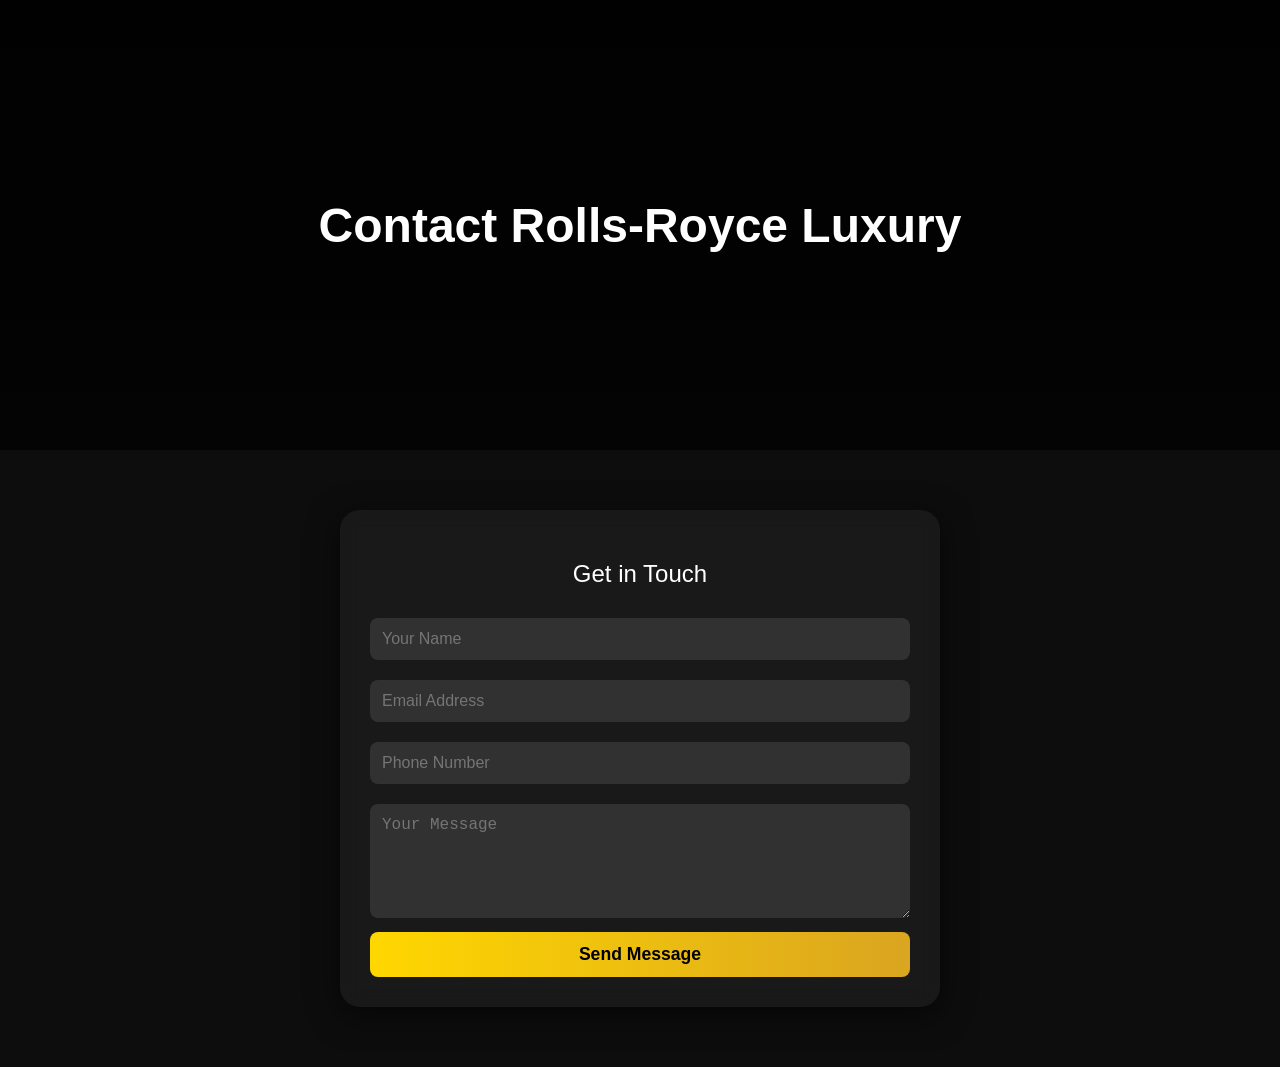
<file: contact.html>
<!DOCTYPE html>
<html lang="en">
<head>
  <meta charset="UTF-8">
  <meta name="viewport" content="width=device-width, initial-scale=1.0">
  <title>Contact Us - Rolls Royce</title>
  <link rel="stylesheet" href="style.css">
  <style>
    /* Banner */
    .contact-banner {
      background: url('https://images.pexels.com/photos/5046305/pexels-photo-5046305.jpeg') no-repeat center center/cover;
      height: 50vh;
      display: flex;
      justify-content: center;
      align-items: center;
      color: white;
      text-align: center;
      position: relative;
    }
    .contact-banner::after {
      content: '';
      position: absolute;
      top: 0; left: 0; right: 0; bottom: 0;
      background: rgba(0,0,0,0.4);
    }
    .contact-banner h1 {
      font-size: 3rem;
      z-index: 1;
      animation: fadeDown 1s ease-out;
    }

    /* Form Section */
    .contact-section {
      background: #0d0d0d;
      padding: 60px 20px;
      display: flex;
      justify-content: center;
    }
    .contact-form {
      background: rgba(255,255,255,0.05);
      backdrop-filter: blur(10px);
      border-radius: 20px;
      padding: 30px;
      max-width: 600px;
      width: 100%;
      box-shadow: 0 8px 32px rgba(0,0,0,0.6);
      color: white;
      animation: fadeUp 1s ease-out;
    }
    .contact-form h2 {
      text-align: center;
      margin-bottom: 20px;
      font-weight: 500;
    }
    .contact-form input,
    .contact-form textarea {
      width: 100%;
      padding: 12px;
      margin: 10px 0;
      border: none;
      border-radius: 8px;
      background: rgba(255,255,255,0.1);
      color: white;
      font-size: 1rem;
    }
    .contact-form input:focus,
    .contact-form textarea:focus {
      outline: none;
      background: rgba(255,255,255,0.15);
    }
    .contact-form button {
      width: 100%;
      padding: 12px;
      border: none;
      background: linear-gradient(90deg, gold, goldenrod);
      color: black;
      font-weight: bold;
      font-size: 1.1rem;
      border-radius: 8px;
      cursor: pointer;
      transition: transform 0.2s ease;
    }
    .contact-form button:hover {
      transform: scale(1.05);
    }

    /* Animations */
    @keyframes fadeUp {
      from { transform: translateY(40px); opacity: 0; }
      to { transform: translateY(0); opacity: 1; }
    }
    @keyframes fadeDown {
      from { transform: translateY(-40px); opacity: 0; }
      to { transform: translateY(0); opacity: 1; }
    }
  </style>
</head>
<body>

  <!-- Banner -->
  <div class="contact-banner">
    <h1>Contact Rolls-Royce Luxury</h1>
  </div>

  <!-- Contact Form -->
  <section class="contact-section">
    <form class="contact-form">
      <h2>Get in Touch</h2>
      <input type="text" placeholder="Your Name" required>
      <input type="email" placeholder="Email Address" required>
      <input type="tel" placeholder="Phone Number">
      <textarea rows="5" placeholder="Your Message"></textarea>
      <button type="submit">Send Message</button>
    </form>
  </section>

</body>
</html>
</file>
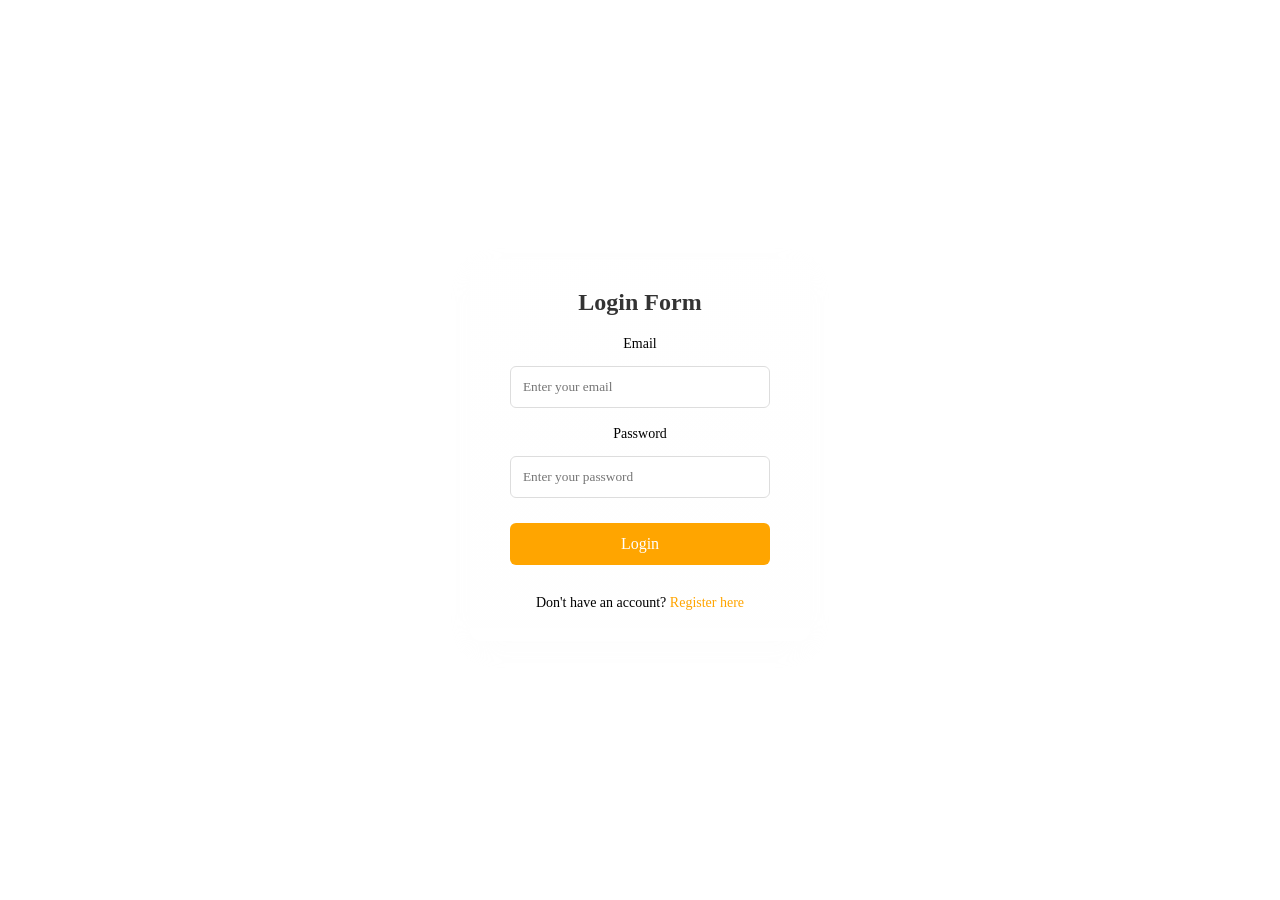
<file: login.html>
<!DOCTYPE html>
<html lang="en">
<head>
  <meta charset="UTF-8" />
  <meta name="viewport" content="width=device-width, initial-scale=1.0" />
  <title>Login - Rolls-Royce</title>
  <link href="style.css" rel="stylesheet">
</head>
<style>  
* {
  box-sizing: border-box;
  margin: 0;
  padding: 0;
  font-family:Georgia, 'Times New Roman', Times, serif;
}

body {
  background-image: url('https://images.pexels.com/photos/3764984/pexels-photo-3764984.jpeg');  /* Local path */
  background-size: cover;
  background-position: center;
  background-repeat: no-repeat;
  position: relative;
  min-height: 100vh;
  display: flex;
  justify-content: center;
  align-items: center;
  backdrop-filter: blur(0px);
}

.card {
  background-color: rgba(255, 255, 255, 0.9);
  padding: 30px 40px;
  border-radius: 12px;
  box-shadow: 0 8px 30px rgba(245, 244, 244, 0.2);
  max-width: 400px;
  width: 100%;
  text-align: center;
}

h2 {
  color:#333;
  margin-bottom: 20px;
  align-items: center;
}

label {
  color: black;
  font-size: 14px;
  margin: 8px 0 4px;
  display: block;
}


input {
  width: 100%;
  padding: 12px;
  margin: 10px 0;
  border: 1px solid #ddd;
  border-radius: 6px;
}

input:focus {
  background: rgba(255,255,255,0.2);
  box-shadow: 0 0 10px rgba(255,165,0,0.6);
}

button {
  background-color: orange;
  color: white;
  padding: 12px;
  width: 100%;
  border: none;
  margin-top: 15px;
  border-radius: 6px;
  font-size: 16px;
  cursor: pointer;
}
  button:hover {
  background-color: darkorange;
}

.register-link {
      margin-top: 15px;
      text-align: center;
      font-size: 14px;
      color:black;
}
.register-link a {
      color: orange;
      text-decoration: none;
      font-weight: 500;
}

.register-link a:hover {
  text-decoration: underline;
}


a:hover {
  color: orange;
}

a {
  display: inline-block;
  margin-top: 15px;
  color: #333;
  text-decoration: underline;
}
.login-container {
  display: flex;
  justify-content: center;
  align-items: center;
  width: 100%;
}
</style>
<body class="login-body">
  <div class="login-container">
    <div class="login-box">
    <div class="card">
    <h2>Login Form</h2>

      <form>
        <label for="email">Email</label>
        <input type="email" id="email" placeholder="Enter your email" required />

        <label for="password">Password</label>
        <input type="password" id="password" placeholder="Enter your password" required />

        <button type="submit">Login</button>
        <p class="register-link">Don't have an account? <a href="register.html">Register here</a></p>
      </form>
    </div>
  </div>
</body>
</html>
</file>
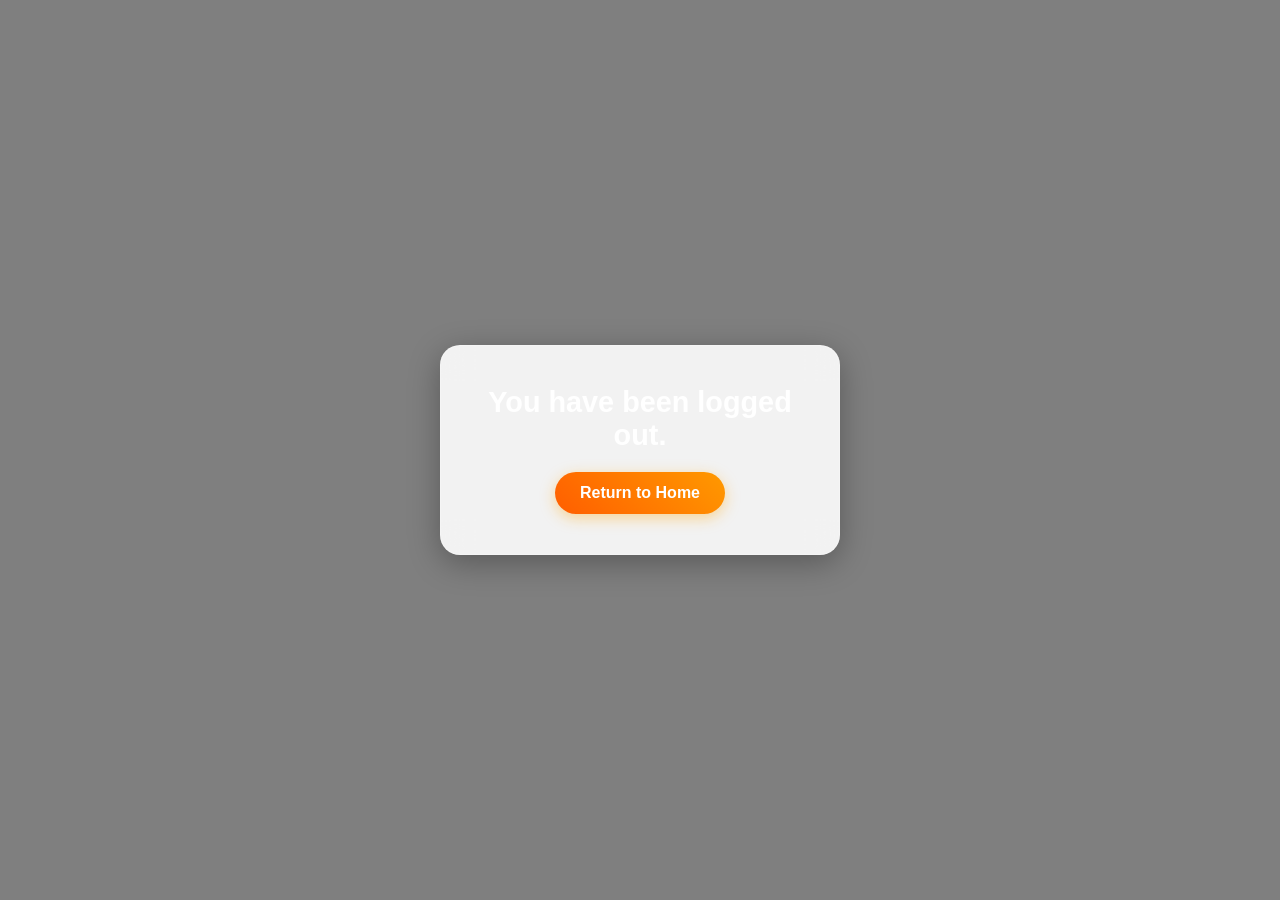
<file: logout.html>
<!DOCTYPE html>
<html lang="en">
<head>
  <meta charset="UTF-8" />
  <meta name="viewport" content="width=device-width, initial-scale=1.0" />
  <title>Logout - Rolls-Royce</title>
  <link href="style.css" rel="stylesheet">
  <style>
    /* Global Styling */
    * {
      margin: 0;
      padding: 0;
      box-sizing: border-box;
      font-family: 'Segoe UI', Tahoma, Geneva, Verdana, sans-serif;
    }

    body {
      min-height: 100vh;
      display: flex;
      justify-content: center;
      align-items: center;
      background: url('https://images.pexels.com/photos/5046370/pexels-photo-5046370.jpeg') no-repeat center center/cover;
      position: relative;
      overflow: hidden;
    }

    /* Overlay Blur Effect */
    body::before {
      content: '';
      position: absolute;
      top: 0; left: 0;
      width: 100%; height: 100%;
      background: rgba(0, 0, 0, 0.5);
      backdrop-filter: blur(5px);
      z-index: 0;
    }

    /* Logout Container */
    .logout-container {
      position: relative;
      z-index: 1;
      background: rgba(255, 255, 255, 0.9);
      border-radius: 20px;
      padding: 40px;
      width: 90%;
      max-width: 400px;
      text-align: center;
      box-shadow: 0 8px 32px rgba(0, 0, 0, 0.3);
      backdrop-filter: blur(15px);
      border: 1px solid rgba(255, 255, 255, 0.2);
      animation: fadeInUp 0.s ease-out;
    }

    /* Heading */
    .logout-container h2 {
      color: #fff;
      font-size: 1.8rem;
      margin-bottom: 20px;
      animation: textGlow 2s ease-in-out infinite alternate;
    }

    /* Button */
    .logout-button {
      display: inline-block;
      background: linear-gradient(45deg,#ff5e00, #ff9900);
      color: white;
      padding: 12px 25px;
      border-radius: 30px;
      font-size: 1rem;
      text-decoration: none;
      font-weight: bold;
      transition: all 0.3s ease;
      box-shadow: 0 4px 15px rgba(255, 165, 0, 0.4);
    }

    .logout-button:hover {
      background: linear-gradient(45deg, blue,aqua);
      transform: scale(1.05);
      box-shadow: 0 6px 20px rgba(255, 165, 0, 0.6);
    }

    /* Animations */
    @keyframes fadeInUp {
      from {
        opacity: 0;
        transform: translateY(20px);
      }
      to {
        opacity: 1;
        transform: translateY(0);
      }
    }

    @keyframes textGlow {
      0% { text-shadow: 0 0 5px orange, 0 0 10px gold; }
      100% { text-shadow: 0 0 15px red, 0 0 30px orangered; }
    }
  </style>
</head>
<body>
  <div class="logout-container">
    <h2>You have been logged out.</h2>
    <a href="index.html" class="logout-button">Return to Home</a>
  </div>
</body>
</html>
</file>
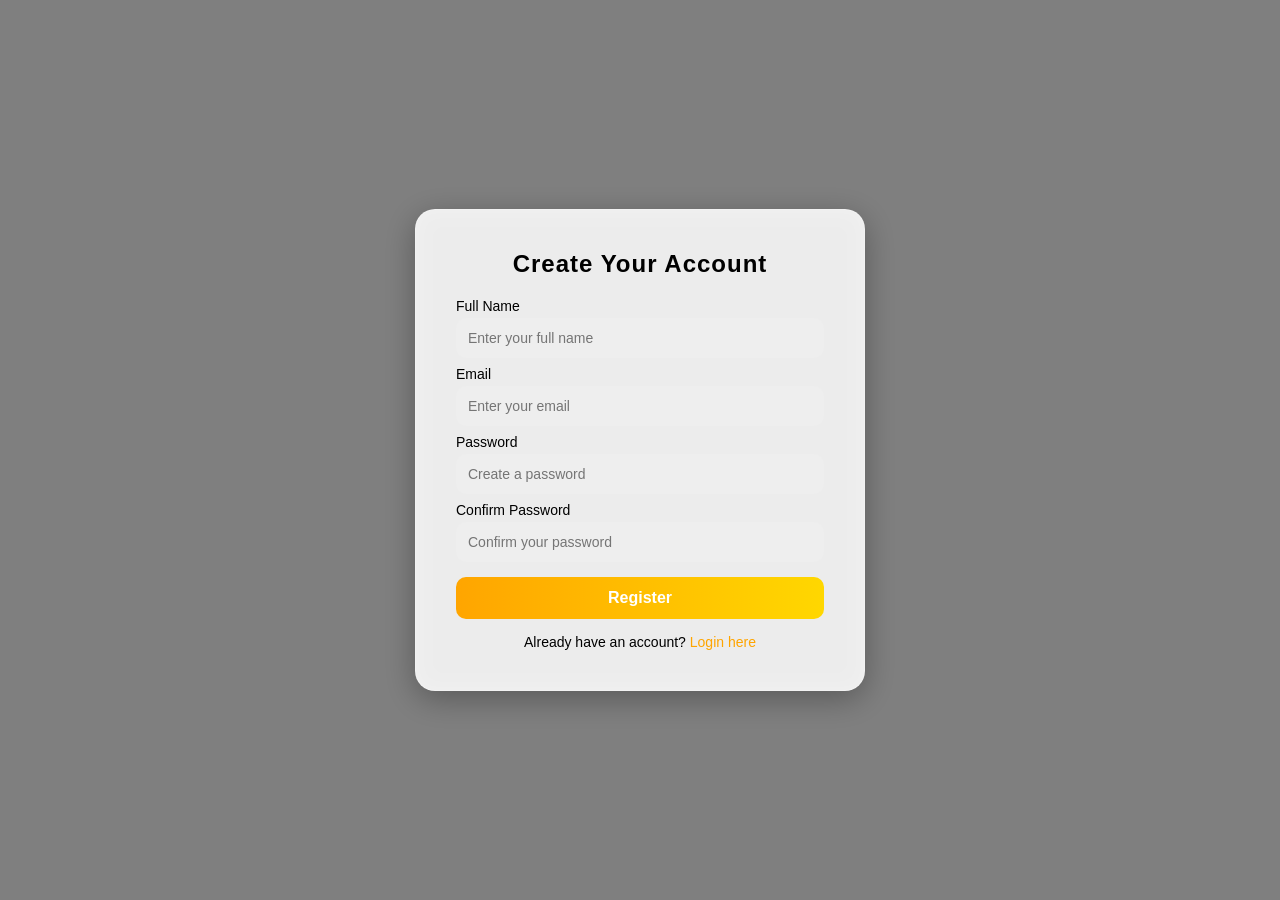
<file: register.html>
<!DOCTYPE html>
<html lang="en">
<head>
  <meta charset="UTF-8" />
  <meta name="viewport" content="width=device-width, initial-scale=1.0" />
  <title>Register - Rolls Royce</title>
  <link href="style.css" rel="stylesheet">
  <style>
  * {
      margin: 0;
      padding: 0;
      box-sizing: border-box;
      font-family: 'Poppins', sans-serif;
    }
body {
  background-image: url('https://images.pexels.com/photos/303316/pexels-photo-303316.jpeg');  /* Local path */
  background-size: cover;
  background-position: center;
  background-repeat: no-repeat;
  position: relative;
  min-height: 100vh;
  display: flex;
  justify-content: center;
  align-items: center;
  backdrop-filter: blur(0px);
}
    /* Dark overlay */
body::before {
      content: "";
      position: absolute;
      top: 0; left: 0;
      width: 100%; height: 100%;
      background: rgba(0,0,0,0.5);
      backdrop-filter: blur(3px);
      z-index: 0;
}

.register-box {
      position: relative;
      z-index: 1;
      background: rgba(255, 255, 255, 0.9);
      padding: 40px;
      width: 450px;
      border-radius: 20px;
      backdrop-filter: blur(12px);
      border: 1px solid rgba(255,255,255,0.2);
      box-shadow: 0 8px 32px rgba(0,0,0,0.3);
      animation: fadeIn 1.2s ease;
    }
    

    @keyframes fadeIn {
      from { opacity: 0; transform: translateY(20px); }
      to { opacity: 1; transform: translateY(0); }
    }

    h2 {
      text-align: center;
      margin-bottom: 20px;
      color:black;
      font-weight: 600;
      letter-spacing: 1px;
    }

    label {
      color: black;
      font-size: 14px;
      margin: 8px 0 4px;
      display: block;
    }

    input {
      width: 100%;
      padding: 12px;
      border: none;
      outline: none;
      border-radius: 10px;
      background: rgba(255,255,255,0.1);
      color: yellow;
      font-size: 14px;
      transition: all 0.3s ease;
    }

    input:focus {
      background: rgba(255,255,255,0.2);
      box-shadow: 0 0 10px rgba(255,165,0,0.6);
    }

    button {
      width: 100%;
      padding: 12px;
      border: none;
      background: linear-gradient(90deg, orange, gold);
      color: #fff;
      font-size: 16px;
      font-weight: bold;
      border-radius: 10px;
      cursor: pointer;
      margin-top: 15px;
      transition: all 0.3s ease;
    }

    button:hover {
      transform: scale(1.05);
      background: linear-gradient(90deg, gold, orange);
      box-shadow: 0 0 20px rgba(255,165,0,0.7);
    }

    .login-link {
      margin-top: 15px;
      text-align: center;
      font-size: 14px;
      color:black;
    }

    .login-link a {
      color: orange;
      text-decoration: none;
      font-weight: 500;
    }

    .login-link a:hover {
      text-decoration: underline;
    }
  </style>
</head>
<body>
  <div class="register-box">
    <h2>Create Your Account</h2>
    <form>
      <label for="name">Full Name</label>
      <input type="text" id="name" placeholder="Enter your full name" required>

      <label for="email">Email</label>
      <input type="email" id="email" placeholder="Enter your email" required>

      <label for="password">Password</label>
      <input type="password" id="password" placeholder="Create a password" required>

      <label for="confirm-password">Confirm Password</label>
      <input type="password" id="confirm-password" placeholder="Confirm your password" required>

      <button type="submit">Register</button>
      <p class="login-link">Already have an account? <a href="login.html">Login here</a></p>
    </form>
  </div>
</body>
</html>
</file>
<file: style.css>
/* ===========================
   Rolls-Royce — style.css
  */
:root {
  --bg: #070707;
  --panel: rgba(255, 255, 255, 0.04);
  --glass: rgba(255, 255, 255, 0.06);
  --accent: #d4af37;
  /* gold */
  --muted: rgba(255, 255, 255, 0.68);
  --glass-blur: blur(10px);
  --container: 1200px;
  --radius: 14px;
  --ease: cubic-bezier(.2, .9, .3, 1);
  --max-width: 1200px;
  --txt: #f5f5f5;
}

/* accessibility */
* {
  box-sizing: border-box
}

html {
  scroll-behavior: smooth
}

body {
  margin: 0;
  min-height: 100%;
  font-family: 'Poppins', sans-serif;
  color: var(--txt);
  background: linear-gradient(180deg, #020202 0%, #0b0b0b 100%);
  -webkit-font-smoothing: antialiased;
}

/* container */
.container {
  width: min(94%, var(--container));
  margin: 0 auto
}

/* utility */
.skip-link {
  position: absolute;
  left: -9999px;
  top: auto
}

A .muted {
  color: var(--muted)
}

.small {
  font-size: .9rem
}

/* ---------- header ---------- */
.site-header {
  position: sticky;
  top: 0;
  z-index: 90;
  background: linear-gradient(180deg, rgba(0, 0, 0, 0.5), rgba(0, 0, 0, 0.25));
  backdrop-filter: blur(8px);
  border-bottom: 1px solid rgba(255, 255, 255, 0.03);
}

.site-header .inner {
  display: flex;
  align-items: center;
  gap: 1rem;
  padding: .9rem 0;
  justify-content: space-between
}

.brand {
  font-family: 'Playfair Display', serif;
  font-weight: 700;
  font-size: 1.15rem;
  color: var(--accent);
  text-decoration: none
}

.brand span {
  color: #fff;
  margin-left: .25rem
}

/* nav */
.nav {
  display: block
}

.nav ul {
  list-style: none;
  display: flex;
  gap: 1rem;
  align-items: center;
  margin: 0;
  padding: 0
}

.nav a {
  color: var(--txt);
  text-decoration: none;
  padding: .25rem .2rem;
  position: relative;
  font-weight: 500
}

.nav a::after {
  content: '';
  position: absolute;
  left: 0;
  bottom: -6px;
  width: 0;
  height: 2px;
  background: var(--accent);
  transition: width .32s
}

.nav a:hover::after {
  width: 100%
}

/* pill login */
.pill {
  padding: .35rem .6rem;
  border-radius: 999px;
  background: rgba(255, 255, 255, 0.06);
  backdrop-filter: blur(6px)
}

/* burger + theme toggle */
.menu-check {
  display: none
}

.burger {
  display: none;
  cursor: pointer
}

.burger span {
  display: block;
  width: 22px;
  height: 2px;
  background: #fff;
  margin: 4px 0;
  border-radius: 2px;
  transition: all .2s
}

.theme-toggle {
  display: inline-flex;
  align-items: center
}

.theme-toggle input {
  display: none
}

.toggle-visual {
  width: 44px;
  height: 26px;
  border-radius: 999px;
  background: linear-gradient(90deg, #222, #111);
  position: relative;
  display: inline-block;
  margin-right: 8px;
  box-shadow: inset 0 -2px 4px rgba(0, 0, 0, 0.6)
}

.toggle-visual::after {
  content: '';
  position: absolute;
  left: 6px;
  top: 4px;
  width: 18px;
  height: 18px;
  border-radius: 50%;
  background: linear-gradient(circle at 30% 30%, #fff, #ffd);
  transition: left .28s, transform .28s
}

#theme:checked+.toggle-visual {
  background: linear-gradient(90deg, #f6e6c5, #fff6d8)
}

#theme:checked+.toggle-visual::after {
  left: 20px;
  transform: scale(.92)
}

/* ---------- HERO: cinematic video ---------- */
.hero {
  position: relative;
  height: 92vh;
  min-height: 560px;
  display: flex;
  align-items: center;
  overflow: hidden
}

.hero-video {
  position: absolute;
  inset: 0;
  width: 100%;
  height: 100%;
  object-fit: cover;
  transform: scale(1.05);
  filter: saturate(.95) contrast(.95)
}

.hero-overlay {
  position: absolute;
  inset: 0;
  background: linear-gradient(180deg, rgba(0, 0, 0, 0.45) 0%, rgba(0, 0, 0, 0.65) 60%);
  mix-blend-mode: multiply;
  z-index: 1
}

.hero-inner {
  position: relative;
  z-index: 2;
  padding: 6rem 0 4rem 0;
  max-width: 900px
}

.hero-title {
  font-family: 'Playfair Display', serif;
  font-size: 3.2rem;
  line-height: 1;
  letter-spacing: .3px;
  margin: 0 0 .6rem;
  color: var(--txt);
  text-shadow: 0 6px 30px rgba(0, 0, 0, 0.6)
}

.hero-sub {
  color: var(--muted);
  margin: 0 0 1.3rem;
  max-width: 60%
}

.hero-ctas {
  display: flex;
  gap: 1rem;
  align-items: center;
  margin-bottom: .75rem
}

.btn {
  display: inline-block;
  padding: .8rem 1.2rem;
  border-radius: 12px;
  text-decoration: none;
  font-weight: 600
}

.btn.primary {
  background: linear-gradient(90deg, var(--accent), #f6df9c);
  color: #0b0b0b;
  box-shadow: 0 12px 40px rgba(212, 175, 55, 0.12);
  transition: transform .28s var(--ease)
}

.btn.primary:hover {
  transform: translateY(-6px) scale(1.02)
}

.btn.ghost {
  background: transparent;
  border: 1px solid rgba(255, 255, 255, 0.06);
  color: var(--txt)
}

.hero-credits {
  margin-top: .6rem;
  color: var(--muted);
  font-size: .95rem
}

/* scroll down hint */
.scroll-down {
  position: absolute;
  left: 50%;
  transform: translateX(-50%);
  bottom: 18px;
  z-index: 3
}

.scroll-down span {
  display: block;
  width: 18px;
  height: 18px;
  border-bottom: 2px solid rgba(255, 255, 255, 0.45);
  border-right: 2px solid rgba(255, 255, 255, 0.45);
  transform: rotate(45deg);
  animation: down 1.6s infinite
}

@keyframes down {
  0% {
    transform: translateY(0) rotate(45deg)
  }

  50% {
    transform: translateY(8px) rotate(45deg)
  }

  100% {
    transform: translateY(0) rotate(45deg)
  }
}

/* subtle entrance */
.hero-title {
  opacity: 0;
  transform: translateY(12px);
  animation: fadeUp .9s .2s forwards
}

.hero-sub {
  opacity: 0;
  transform: translateY(12px);
  animation: fadeUp .9s .35s forwards
}

@keyframes fadeUp {
  to {
    opacity: 1;
    transform: none
  }
}

/* ---------- COLLAGE ---------- */
.collage {
  padding: 3.4rem 0
}

.sr-title {
  position: absolute;
  left: -9999px
}

.collage-grid {
  display: grid;
  grid-template-columns: repeat(4, 1fr);
  gap: 1rem
}

.tile {
  position: relative;
  border-radius: 12px;
  overflow: hidden;
  cursor: pointer
}

.tile img {
  width: 100%;
  height: 220px;
  object-fit: cover;
  display: block;
  transition: transform .7s var(--ease), filter .5s
}

.tile figcaption {
  position: absolute;
  left: 14px;
  bottom: 12px;
  background: linear-gradient(180deg, rgba(0, 0, 0, 0.36), rgba(0, 0, 0, 0.6));
  padding: .5rem .8rem;
  border-radius: 8px;
  color: #fff;
  font-weight: 600;
  backdrop-filter: blur(4px);
  transform: translateY(8px);
  transition: transform .35s
}

.tile:hover img {
  transform: scale(1.08)
}

.tile:hover figcaption {
  transform: none
}

/* ---------- LUXURY (glass + parallax + glow) ---------- */
.luxury {
  padding: 4rem 0
}

.luxury-head {
  text-align: center;
  margin-bottom: 2rem
}

.luxury-head h2 {
  font-family: 'Playfair Display', serif;
  font-size: 2rem;
  color: var(--accent);
  letter-spacing: 1px;
  margin-bottom: .25rem;
  text-transform: uppercase
}

.luxury-head p {
  color: var(--muted)
}

.luxury-grid {
  display: grid;
  grid-template-columns: repeat(3, 1fr);
  gap: 1.2rem
}

.lux-card {
  position: relative;
  height: 360px;
  border-radius: 16px;
  overflow: hidden;
  background-size: cover;
  background-position: center;
  background-image: var(--img);
  display: flex;
  align-items: flex-end
}

.lux-card::before {
  content: "";
  position: absolute;
  inset: 0;
  background: linear-gradient(180deg, rgba(0, 0, 0, 0.25), rgba(0, 0, 0, 0.45));
  backdrop-filter: var(--glass-blur)
}

.lux-overlay {
  position: relative;
  z-index: 2;
  padding: 2rem;
  color: #fff;
  transform: translateY(18px);
  transition: transform .45s var(--ease);
  text-shadow: 0 6px 24px rgba(0, 0, 0, 0.6)
}

.lux-card:hover .lux-overlay {
  transform: translateY(0)
}

.lux-overlay h3 {
  font-size: 1.4rem;
  margin: 0 0 .5rem;
  text-shadow: 0 6px 24px rgba(0, 0, 0, 0.55)
}

.lux-overlay p {
  opacity: .9
}

/* parallax effect: large screens only (background-attachment) */
@media (min-width:900px) {
  .lux-card {
    background-attachment: fixed
  }
}

/* subtle glow accent on focus */
.lux-card:focus-within,
.lux-card:focus {
  outline: 3px solid rgba(212, 175, 55, 0.12);
  outline-offset: 6px
}

/* ---------- MODELS: animated responsive grid ---------- */
.models {
  padding: 4rem 0
}

.models h2 {
  text-align: center;
  margin-bottom: 1rem;
  color: var(--accent)
}

.models-grid {
  display: grid;
  grid-template-columns: repeat(auto-fit, minmax(220px, 1fr));
  gap: 1rem
}

.model {
  background: var(--panel);
  border-radius: 12px;
  overflow: hidden;
  transition: transform .35s, var(--ease);
  box-shadow: 0 6px 20px rgba(0, 0, 0, 0.45)
}

.model:hover {
  transform: translateY(-10px) scale(1.01)
}

.model figure {
  margin: 0
}

.model img {
  width: 100%;
  height: 180px;
  object-fit: cover;
  display: block
}

.model-body {
  padding: 1rem
}

.model-body h3 {
  margin: .25rem 0;
  color: var(--accent)
}

/* subtle image reveal on hover */
.model img {
  transform: scale(1);
  transition: transform .6s var(--ease)
}

.model:hover img {
  transform: scale(1.06)
}

/* ---------- ABOUT: split-screen parallax ---------- */
.about {
  padding: 4rem 0;
  background: linear-gradient(180deg, #0b0b0b, #0f0f0f)
}

.about-split {
  display: grid;
  grid-template-columns: 1fr 1fr;
  gap: 2rem;
  align-items: center
}

.about-media {
  height: 420px;
  border-radius: 14px;
  background-image: url('https://images.timesdrive.in/photo/msid-151027705,thumbsize-272159,width-560,height-250,false/151027705.jpg');
  background-size: cover;
  background-position: center;
  background-attachment: fixed;
  box-shadow: 0 20px 60px rgba(0, 0, 0, 0.6)
}

.about-text h2 {
  font-family: 'Playfair Display', serif;
  margin-top: 0;
  color: var(--accent)
}

.about-text p {
  color: var(--muted)
}

/* ---------- TESTIMONIALS: css flip cards ---------- */
.testimonials {
  padding: 4rem 0
}

.test-grid {
  display: grid;
  grid-template-columns: repeat(auto-fit, minmax(240px, 1fr));
  gap: 1rem
}

.flip-card {
  perspective: 1200px
}

.flip-inner {
  position: relative;
  width: 100%;
  height: 220px;
  transition: transform .7s var(--ease);
  transform-style: preserve-3d;
  border-radius: 12px
}

.flip-card:hover .flip-inner {
  transform: rotateY(180deg)
}

.flip-front,
.flip-back {
  position: absolute;
  inset: 0;
  border-radius: 12px;
  backface-visibility: hidden;
  display: flex;
  flex-direction: column;
  justify-content: center;
  padding: 1.2rem;
  background: var(--panel);
  box-shadow: 0 18px 40px rgba(0, 0, 0, 0.5);
}

.flip-front blockquote {
  margin: 0 0 .6rem;
  font-style: italic;
  color: var(--muted)
}

.flip-front cite {
  color: #fff;
  font-weight: 600
}

.flip-back {
  transform: rotateY(180deg);
  background: linear-gradient(180deg, black);
  color: var(--muted);
  font-size: .95rem
}

/* ---------- CONTACT: glassmorphism ---------- */
.contact {
  padding: 4rem 0
}

.contact-grid {
  display: grid;
  grid-template-columns: 1fr 360px;
  gap: 1.2rem;
  align-items: start
}

.card {
  background: linear-gradient(180deg, rgba(255, 255, 255, 0.03), rgba(255, 255, 255, 0.02));
  border-radius: 12px;
  padding: 1rem;
  backdrop-filter: var(--glass-blur);
  box-shadow: 0 16px 40px rgba(0, 0, 0, 0.6)
}

.contact-form label {
  display: block;
  margin-bottom: .6rem;
  color: var(--muted);
  font-size: .95rem
}

.form-row {
  display: grid;
  grid-template-columns: 1fr 1fr;
  gap: .6rem
}

.contact-form input,
.contact-form textarea {
  width: 100%;
  padding: .75rem;
  border-radius: 8px;
  border: 1px solid rgba(255, 255, 255, 0.04);
  background: transparent;
  color: var(--txt)
}

.form-actions {
  display: flex;
  gap: .6rem;
  margin-top: .75rem
}

/* map + subscribe */
.map-container iframe {
  width: 100%;
  height: 200px;
  border: 0;
  border-radius: 10px;
  box-shadow: 0 8px 18px rgba(0, 0, 0, 0.45)
}

.subscribe-row {
  display: flex;
  gap: .5rem;
  margin-top: .8rem
}

.subscribe-row input {
  flex: 1;
  padding: .6rem;
  border-radius: 8px;
  border: 1px solid rgba(255, 255, 255, 0.06);
  background: transparent;
  color: var(--txt)
}

.subscribe-row button {
  padding: .6rem 1rem;
  border-radius: 8px;
  border: none;
  background: linear-gradient(90deg, var(--accent), #f6df9c);
  color: #0a0a0a
}

/* ---------- FOOTER ---------- */
.footer {
    background: linear-gradient(180deg, #000, #111);
    color: #fff;
    padding: 40px 20px;
    font-family: 'Poppins', sans-serif;
}

.footer-container {
    display: grid;
    grid-template-columns: repeat(auto-fit, minmax(250px, 1fr));
    gap: 30px;
    max-width: 1300px;
    margin: auto;
}

.footer-column h3 {
    font-size: 20px;
    margin-bottom: 10px;
    font-weight: 600;
    color: #c0a062; /* Luxury gold tone */
}

.footer-column p {
    font-size: 14px;
    line-height: 1.6;
    color: #ccc;
}

.footer-column a {
    color: #fff;
    text-decoration: none;
    border-bottom: 1px solid transparent;
    transition: border-color 0.3s ease;
}

.footer-column a:hover {
    border-color: #c0a062;
}

.footer-column strong {
    color: #fff;
    font-weight: 600;
}


/* ---------- MEDIA QUERIES ---------- */
/* Tablet */
@media (max-width:1024px) {
  .collage-grid {
    grid-template-columns: repeat(2, 1fr)
  }

  .luxury-grid {
    grid-template-columns: repeat(2, 1fr)
  }

  .about-split {
    grid-template-columns: 1fr;
    gap: 1.2rem
  }

  .about-media {
    height: 320px;
    background-attachment: scroll
  }

  .hero-sub {
    max-width: 80%
  }

  .contact-grid {
    grid-template-columns: 1fr
  }
}


@media (max-width: 768px) {
    .footer {
        text-align: center;
    }
}


/* Mobile */
@media (max-width:720px) {
  .nav ul {
    display: none
  }

  .burger {
    display: block
  }

  .menu-check:checked~.nav ul {
    display: flex;
    flex-direction: column;
    position: absolute;
    right: 14px;
    top: 64px;
    background: linear-gradient(180deg, rgba(0, 0, 0, 0.9), rgba(0, 0, 0, 0.8));
    padding: 1rem;
    border-radius: 10px
  }

  .collage-grid {
    grid-template-columns: 1fr
  }

  .luxury-grid {
    grid-template-columns: 1fr
  }

  .models-grid {
    grid-template-columns: 1fr
  }

  .hero-inner {
    padding: 3.6rem 0 2.6rem
  }

  .hero-title {
    font-size: 1.8rem
  }

  .hero-sub {
    max-width: 100%
  }

  .about-media {
    display: none
  }

  .contact-grid {
    grid-template-columns: 1fr
  }

  .subscribe-row {
    flex-direction: column
  }
}

/* Large desktops and 4K */
@media (min-width:1400px) {
  .hero-title {
    font-size: 4rem
  }

  .collage-grid {
    grid-template-columns: repeat(4, 1fr)
  }

  .luxury-grid {
    grid-template-columns: repeat(3, 1fr)
  }

  .models-grid {
    grid-template-columns: repeat(4, 1fr)
  }

  .about-media {
    background-attachment: fixed
  }
}

/* reduce motion preference */
@media (prefers-reduced-motion:reduce) {

  .hero-title,
  .hero-sub,
  .tile img,
  .model img,
  .flip-inner {
    animation: none;
    transition: none
  }
}

/* HERO + FIND DEALER */
.hero {
  display: grid;
  grid-template-columns: 1.2fr 0.8fr;
  gap: 40px;
  padding: 60px 5%;
}

.hero h1 {
  font-size: 2.8rem;
  margin-bottom: 10px;
}

.hero p {
  color: var(--muted);
}

.dealer-card {
  background: var(--glass);
  border: 1px solid var(--border);
  padding: 20px;
  border-radius: var(--radius);
  backdrop-filter: blur(8px);
}

.dealer-form {
  display: grid;
  grid-template-columns: 1fr auto;
  gap: 10px;
  margin-top: 15px;
}

.dealer-form input {
  padding: 12px;
  border-radius: var(--radius);
  border: 1px solid var(--border);
  background: #111;
  color: var(--text);
}

.btn {
  background: linear-gradient(90deg, var(--accent), #d8c59a);
  border: none;
  padding: 12px 18px;
  border-radius: var(--radius);
  font-weight: bold;
  cursor: pointer;
  transition: transform 0.2s;
}

.btn:hover {
  transform: translateY(-2px);
}

/* CAR GALLERY */
.gallery {
  padding: 30px 5%;
}

.scroller {
  display: flex;
  gap: 20px;
  overflow-x: auto;
  scroll-snap-type: x mandatory;
  padding-bottom: 10px;
}

.scroller::-webkit-scrollbar {
  height: 8px;
}

.scroller::-webkit-scrollbar-thumb {
  background: #222;
  border-radius: 10px;
}

.car-card {
  flex: 0 0 350px;
  background: var(--glass);
  border: 1px solid var(--border);
  border-radius: var(--radius);
  padding: 15px;
  scroll-snap-align: center;
  backdrop-filter: blur(8px);
  position: relative;
  transition: transform 0.3s;
}

.car-card:hover {
  transform: translateY(-5px);
}

.car-name {
  margin-bottom: 10px;
  font-weight: bold;
}

.car-img {
  width: 100%;
  border-radius: var(--radius);
  filter: drop-shadow(0 10px 15px rgba(0, 0, 0, 0.5));
  transition: filter 0.4s ease;
}

/* MEDIA QUERIES */
@media (max-width: 980px) {
  .hero {
    grid-template-columns: 1fr;
  }

  .car-card {
    flex: 0 0 80%;
  }
}

@media (max-width: 600px) {
  header {
    flex-direction: column;
    gap: 10px;
  }

  .brand {
    font-size: 1.2rem;
  }

  .hero h1 {
    font-size: 2rem;
  }
}

/* Large desktops and 4K */
@media (min-width:1400px) {
  .hero-title {
    font-size: 4rem
  }

  .collage-grid {
    grid-template-columns: repeat(4, 1fr)
  }

  .luxury-grid {
    grid-template-columns: repeat(3, 1fr)
  }

  .models-grid {
    grid-template-columns: repeat(4, 1fr)
  }

  .about-media {
    background-attachment: fixed
  }
}
</file>
